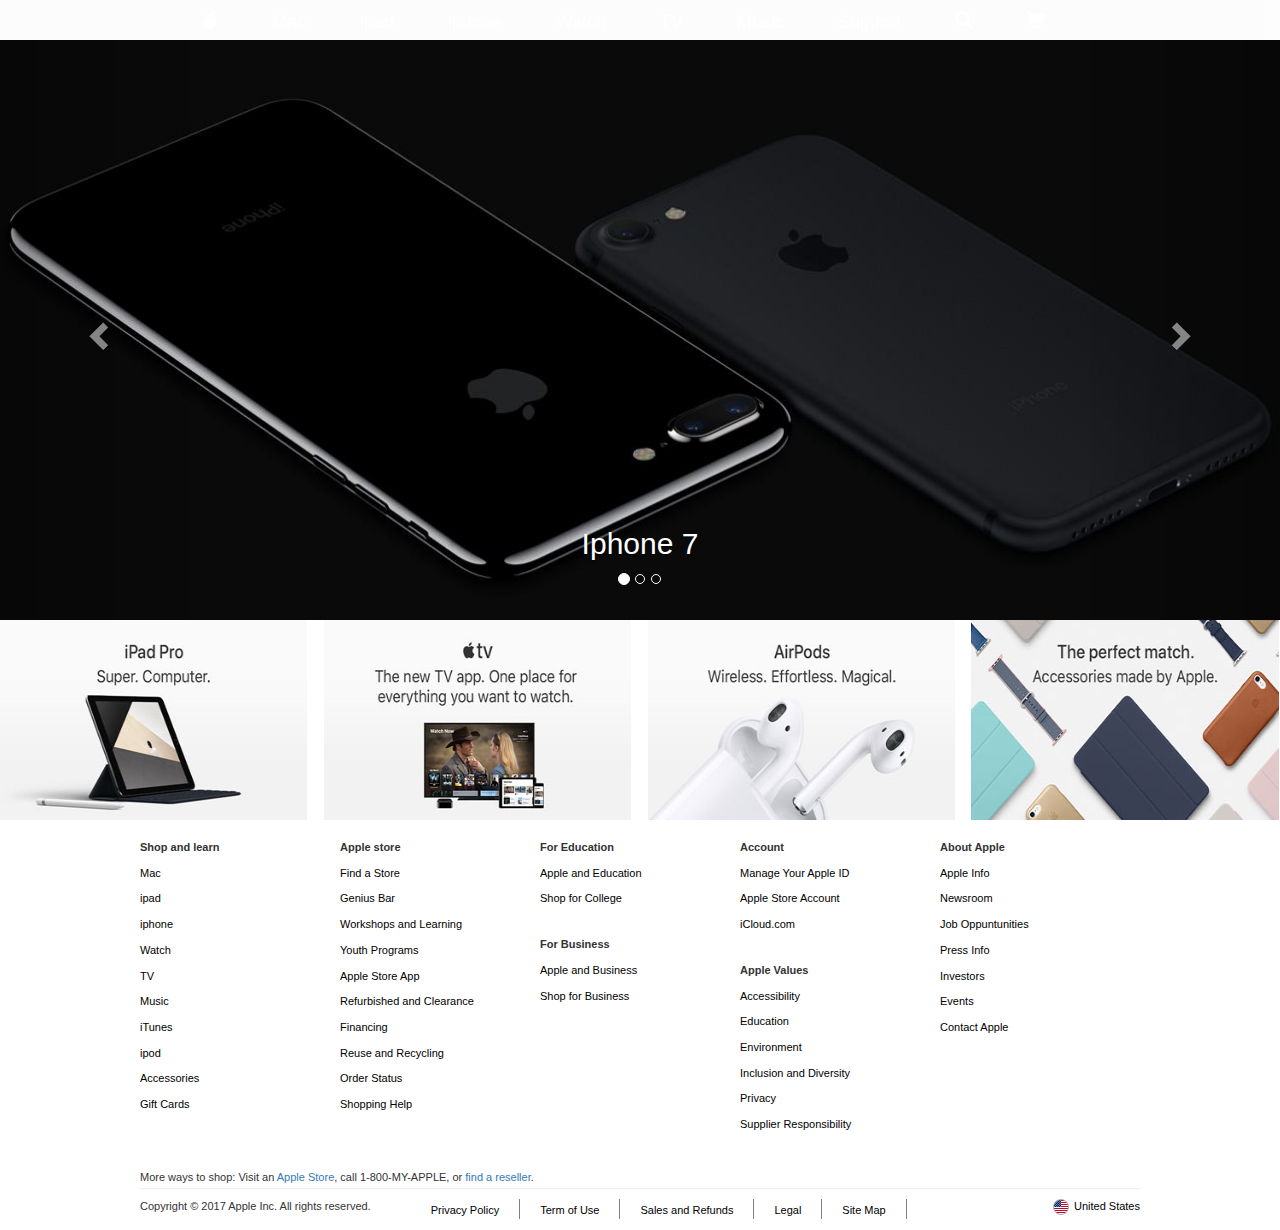
<file: apple/index.html>
<!DOCTYPE html>
<html>
<head>
	<title>Apple</title>
	<link rel="stylesheet" type="text/css" href="css/style.css">
	<link rel="stylesheet" type="text/css" href="css/bootstrap.css">
	<script type="text/javascript" src="js/jquery.min.js"></script>
	<script type="text/javascript" src="js/bootstrap.js"></script>

</head>
<body>
	<section class="slideshow">
<!--slide show section-->
		<div class="menu">
			<div class="mymenu">
        <ul>
          <li><a href="#" class="glyphicon glyphicon-apple"></a></li>
          <li><a href="#">Mac</a></li>
          <li><a href="#">ipad</a></li>
          <li><a href="#">iphone</a></li>
          <li><a href="#">Watch</a></li>
          <li><a href="#">TV</a></li>
          <li><a href="#">Music</a></li>
          <li><a href="#">Support</a></li>
          <li><a href="#" class="glyphicon glyphicon-search"></a></li>
          <li><a href="#" class="glyphicon glyphicon-shopping-cart"></a></li>
        </ul>
      </div>
		</div>
		<div>
			<div id="carousel-example-generic" class="carousel slide" data-ride="carousel">
  <!-- Indicators -->
  <ol class="carousel-indicators">
    <li data-target="#carousel-example-generic" data-slide-to="0" class="active"></li>
    <li data-target="#carousel-example-generic" data-slide-to="1"></li>
    <li data-target="#carousel-example-generic" data-slide-to="2"></li>
  </ol>

  <!-- Wrapper for slides -->
  <div class="carousel-inner" id="imgsize" role="listbox">
    <div class="item active">
      <a href="#"><img src="img/s1.jpg" ></a>
      <div class="carousel-caption">
        <h2>Iphone 7</h2>
      </div>
    </div>

    <div class="item">
      <a href="#"><img src="img/s2.jpg" ></a>
      <div class="carousel-caption">
        <h2>Introducing Series 2</h2>
      </div>
    </div>

    <div class="item">
      <a href="#"><img src="img/s3.jpg" ></a>
      <div class="carousel-caption">
        <h2>MacBook Pro</h2>
      </div>
    </div>
    
  </div>

  <!-- Controls -->
  <a class="left carousel-control" href="#carousel-example-generic" role="button" data-slide="prev">
    <span class="glyphicon glyphicon-chevron-left" aria-hidden="true"></span>
    <span class="sr-only">Previous</span>
  </a>
  <a class="right carousel-control" href="#carousel-example-generic" role="button" data-slide="next">
    <span class="glyphicon glyphicon-chevron-right" aria-hidden="true"></span>
    <span class="sr-only">Next</span>
  </a>
</div>
		</div>
<!--box-->
	<div class="mybox">
		<div class="mybox1">
    <a href="#"><img src="img/1.jpg"></a> 
    </div>
    <div class="mybox1">
    <a href="#"><img src="img/2.jpg"></a> 
    </div>
    <div class="mybox1">
    <a href="#"><img src="img/3.jpg"></a> 
    </div>
    <div class="mybox1" style="margin-right: 0;">
    <a href="#"><img src="img/4.jpg"></a> 
    </div>
    <div style="clear: both;"></div>
	</div>
<!--box2-->
	<div class="mybox2">
		<div class="mybox4">
      <p><b>Shop and learn</b></p>
      <a href="#"><p>Mac</p></a>
      <a href="#"><p>ipad</p></a>
      <a href="#"><p>iphone</p></a>
      <a href="#"><p>Watch</p></a>
      <a href="#"><p>TV</p></a>
      <a href="#"><p>Music</p></a>
      <a href="#"><p>iTunes</p></a>
      <a href="#"><p>ipod</p></a>
      <a href="#"><p>Accessories</p></a>
      <a href="#"><p>Gift Cards</p></a>
    </div>
    <div class="mybox4">
      <p><b>Apple store</b></p>
      <a href="#"><p>Find a Store</p></a>
      <a href="#"><p>Genius Bar</p></a>
      <a href="#"><p>Workshops and Learning</p></a>
      <a href="#"><p>Youth Programs</p></a>
      <a href="#"><p>Apple Store App</p></a>
      <a href="#"><p>Refurbished and Clearance</p></a>
      <a href="#"><p>Financing</p></a>
      <a href="#"><p>Reuse and Recycling</p></a>
      <a href="#"><p>Order Status</p></a>
      <a href="#"><p>Shopping Help</p></a>
    </div>
    <div class="mybox4">
      <p><b>For Education</b></p>
      <a href="#"><p>Apple and Education</p></a>
      <a href="#"><p>Shop for College</p></a>
      <br>
      <p><b>For Business</b></p>
      <a href="#"><p>Apple and Business</p></a>
      <a href="#"><p>Shop for Business</p></a>
    </div>
    <div class="mybox4">
      <p><b>Account</b></p>
      <a href="#"><p>Manage Your Apple ID</p></a>
      <a href="#"><p>Apple Store Account</p></a>
      <a href="#"><p>iCloud.com</p></a>
      <br>
      <p><b>Apple Values</b></p>
      <a href="#"><p>Accessibility</p></a>
      <a href="#"><p>Education</p></a>
      <a href="#"><p>Environment</p></a>
      <a href="#"><p>Inclusion and Diversity</p></a>
      <a href="#"><p>Privacy</p></a>
      <a href="#"><p>Supplier Responsibility</p></a>
    </div>
    <div class="mybox4">
      <p><b>About Apple</b></p>
      <a href="#"><p>Apple Info</p></a>
      <a href="#"><p>Newsroom</p></a>
      <a href="#"><p>Job Oppuntunities</p></a>
      <a href="#"><p>Press Info</p></a>
      <a href="#"><p>Investors</p></a>
      <a href="#"><p>Events</p></a>
      <a href="#"><p>Contact Apple</p></a>
    </div>
    <div style="clear: both;"></div>
	</div>

	<footer class="mylast">
	   <p>More ways to shop: Visit an <a>Apple Store</a>, call 1-800-MY-APPLE, or <a>find a reseller</a>. </p>
     <hr style=" margin-top: -8px; margin-bottom: 10px;">
     <div  class="alla">
     <div class="line">
       <p>Copyright &copy 2017 Apple Inc. All rights reserved.</p>
    </div>
    <div class="line">
       <ul>
         <li><a href="#">Privacy Policy</a></li>
         <li><a href="#">Term of Use</a></li>
         <li><a href="#">Sales and Refunds</a></li>
         <li><a href="#">Legal</a></li>
         <li><a href="#">Site Map</a></li>
       </ul>
    </div>
    <div class="line right">
      <img src="img/usflag.png" style="float: left;">
      <p style="float: left; margin-left: 5px;"><a href="#">United States</a></p>
    </div>
     </div>
	</footer>

	</section>
	
</body>

</html>
</file>
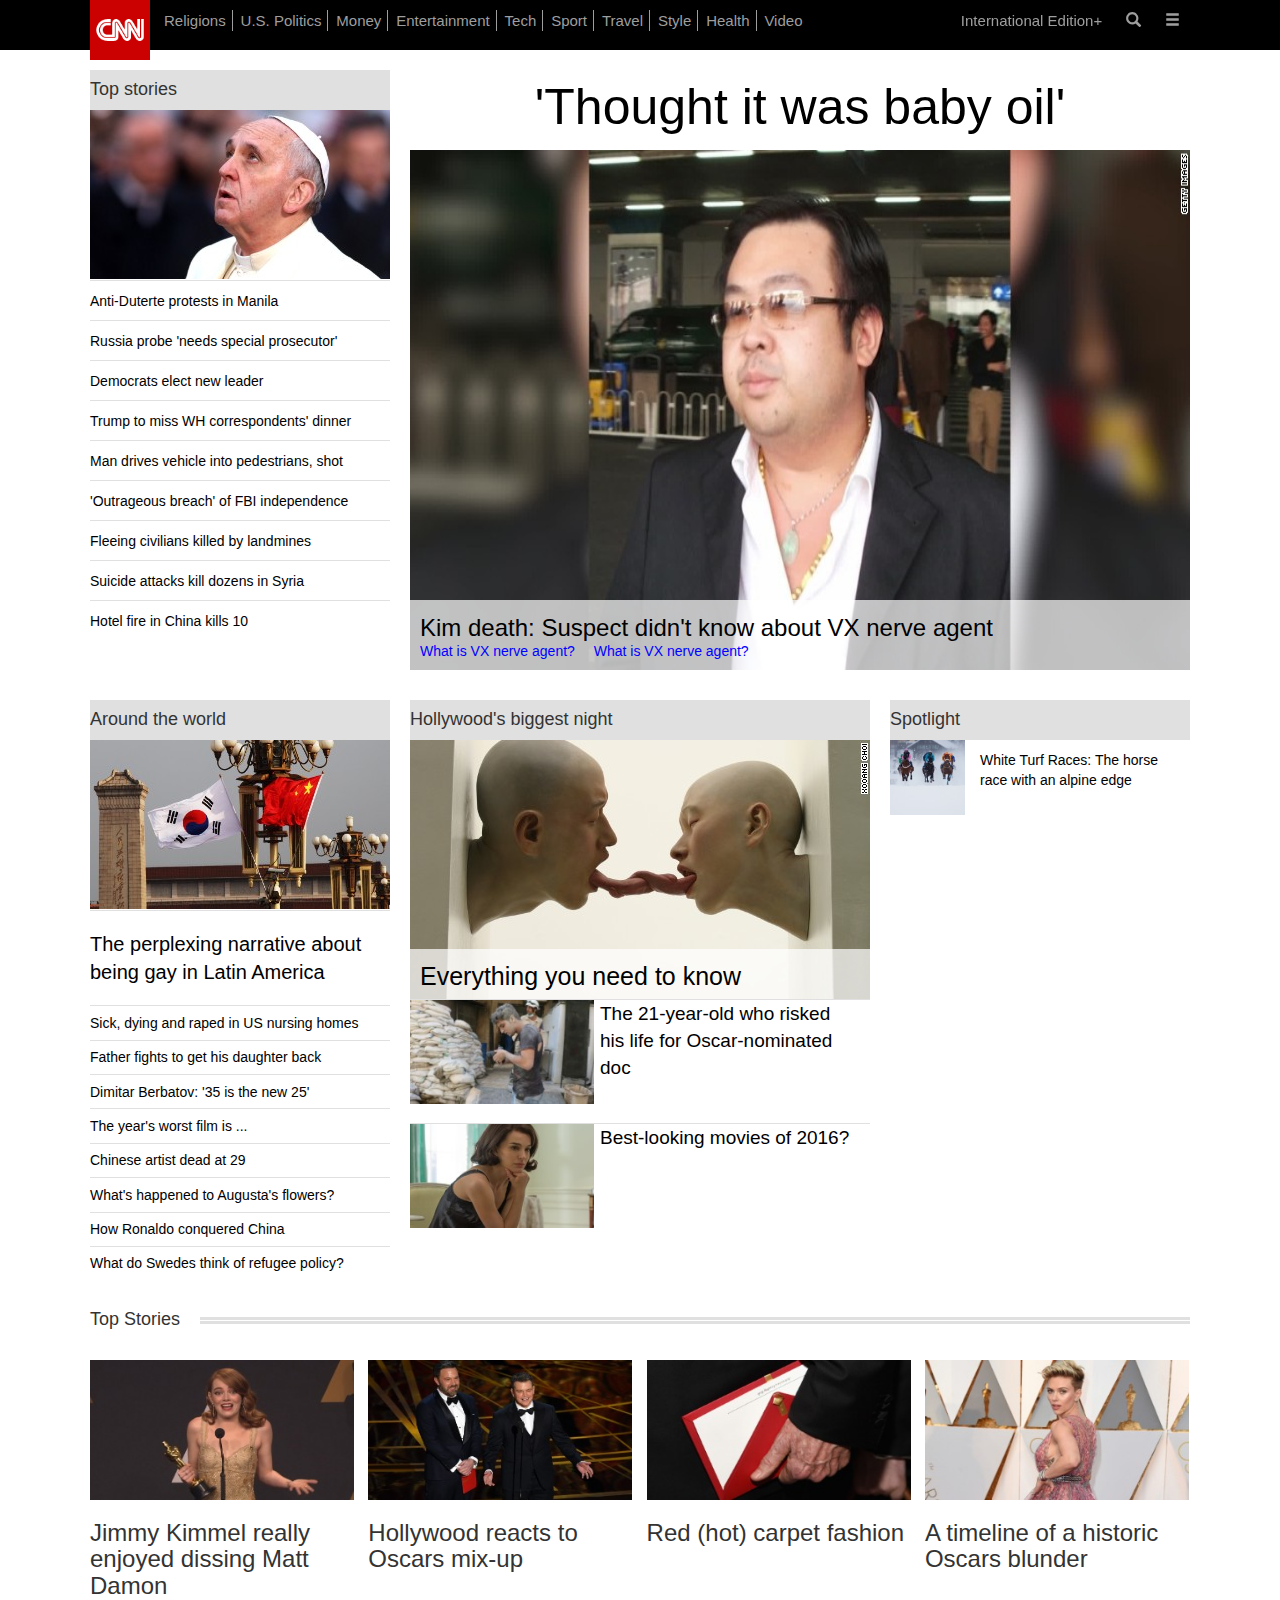
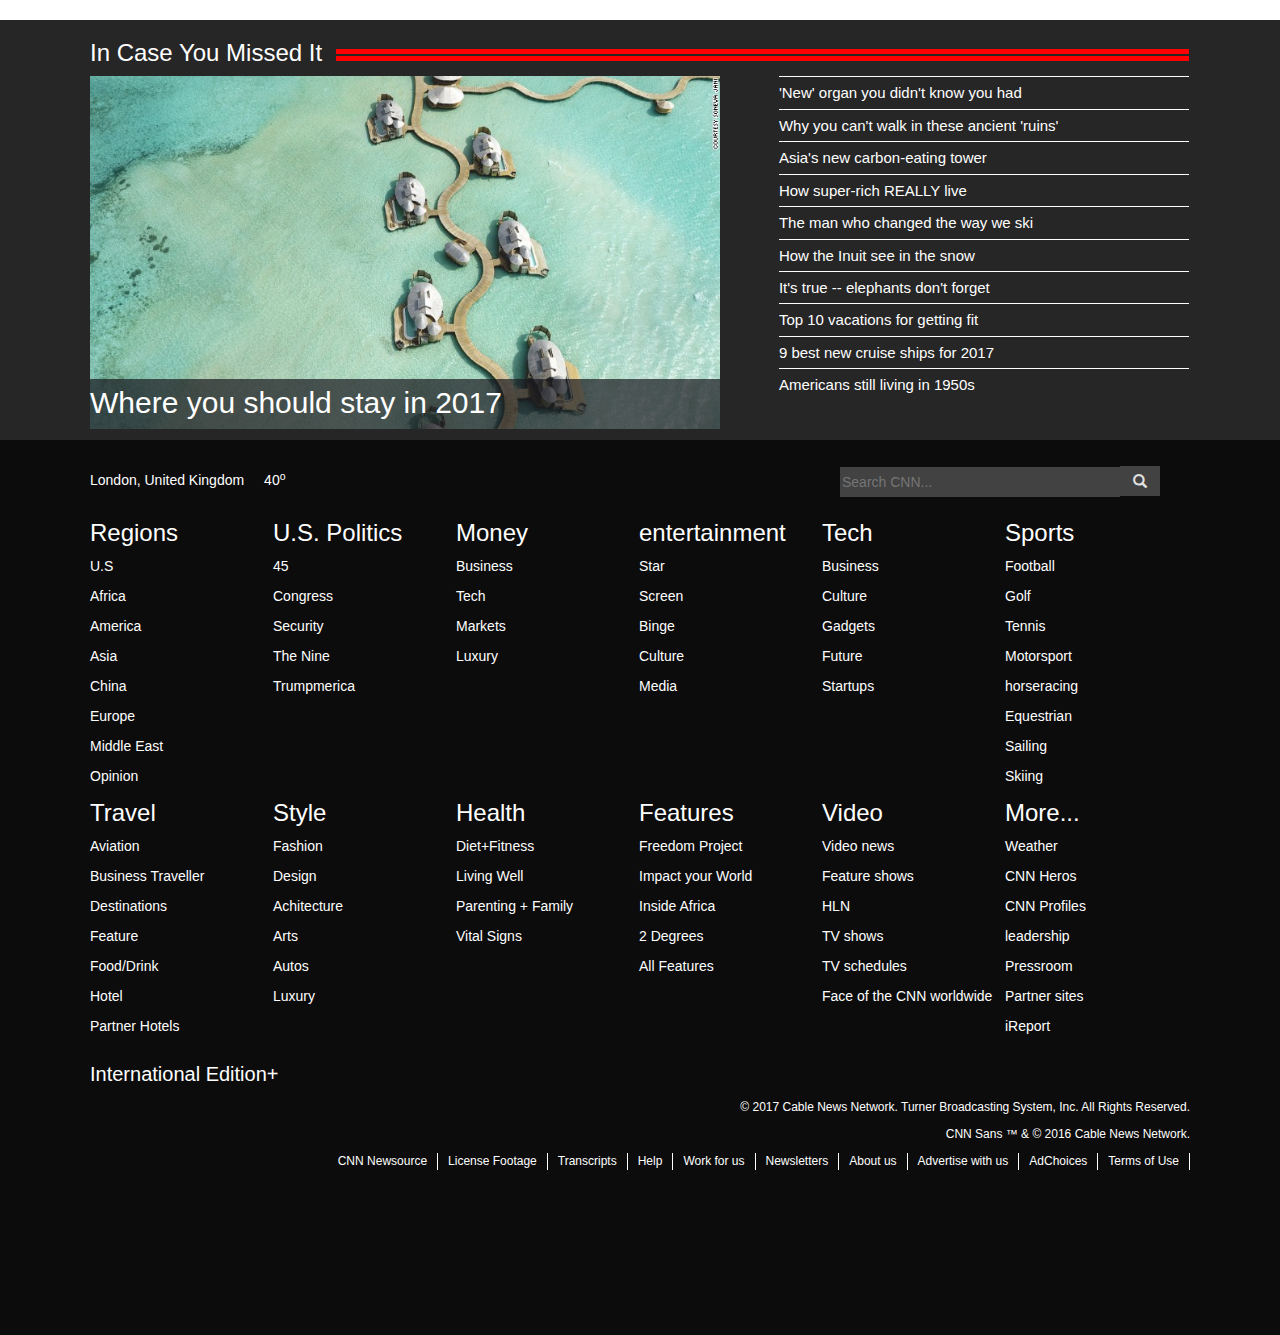
<file: cnn/index.html>
<!DOCTYPE html>
<html>
<head>
	<title>CNN</title>
	<link rel="stylesheet" type="text/css" href="style.css">
	<link rel="stylesheet" type="text/css" href="css/bootstrap.css">

	</style>
</head>
<body>
<!--menu section-->
	<div class="head1">
		<div class="head2">
			<img src="img/logo.png" class="shead1">
			<div class="shead2">
				<ul>
					<li><a href="#">Religions</a></li>
					<li><a href="#">U.S. Politics</a></li>
					<li><a href="#">Money</a></li>
					<li><a href="#">Entertainment</a></li>
					<li><a href="#">Tech</a></li>
					<li><a href="#">Sport</a></li>
					<li><a href="#">Travel</a></li>
					<li><a href="#">Style</a></li>
					<li><a href="#">Health</a></li>
					<li><a href="#">Video</a></li>
				</ul>
			</div>
			<div class="shead3">
				<a href="#" class="s3"><p>International Edition+</p></a>
				<a href="#">
				<div class="glyphicon glyphicon-search s3"></div>
				</a>
				<a href="#">
				<div class="glyphicon glyphicon-menu-hamburger s3"></div>
				</a>
			</div>
		</div>
	</div>
<!--middle section-->
<!--section1-->
	<div class="mysec1">
		<div class="mycontainer1">
			<div class="bbox1">
				<h4>Top stories</h4>
				<a href="#"><img src="img/top.jpg"></a>
				<div class="mytable">
					<table>
					<tr>
						<td><a href="#">Anti-Duterte protests in Manila</a></td>
					</tr>
					<tr>
						<td><a href="#">Russia probe 'needs special prosecutor'</a></td>
					</tr>
					<tr>
						<td><a href="#">Democrats elect new leader</a></td>
					</tr>
					<tr>
						<td><a href="#">Trump to miss WH correspondents' dinner</a></td>
					</tr>
					<tr>
						<td><a href="#">Man drives vehicle into pedestrians, shot</a></td>
					</tr>
					<tr>						
						<td><a href="#">'Outrageous breach' of FBI independence</a></td>
					</tr>
					<tr>
						<td><a href="#">Fleeing civilians killed by landmines</a></td>
					</tr>
					<tr>
						<td><a href="#">Suicide attacks kill dozens in Syria</a></td>
					</tr>
					<tr>
						<td><a href="#">Hotel fire in China kills 10 </a></td>
					</tr>
				</table>  
				</div>
	<!--			<div class="back">
				<table>
					<tr>
						<td><a href="#">Anti-Duterte protests in Manila</a></td>
					</tr>
					<tr>
						<td><a href="#">Russia probe 'needs special prosecutor'</a></td>
					</tr>
					<tr>
						<td><a href="#">Democrats elect new leader</a></td>
					</tr>
					<tr>
						<td><a href="#">Trump to miss WH correspondents' dinner</a></td>
					</tr>
					<tr>
						<td><a href="#">Man drives vehicle into pedestrians, shot</a></td>
					</tr>
					<tr>						
						<td><a href="#">'Outrageous breach' of FBI independence</a></td>
					</tr>
					<tr>
						<td><a href="#">Fleeing civilians killed by landmines</a></td>
					</tr>
					<tr>
						<td><a href="#">Suicide attacks kill dozens in Syria</a></td>
					</tr>
					<tr>
						<td><a href="#">Hotel fire in China kills 10 </a></td>
					</tr>
				</table>  
				</div>-->
			</div>
			<div class="bbox2">
				<h1>
				<a href="#">'Thought it was baby oil'</a>
				</h1>
				<div class="mybigbox">
				<img src="img/bigpic.jpg">
				<div class="smallbox">
					<h3 class="mytittle5"><a href="#">Kim death: Suspect didn't know about VX nerve agent</a></h3>
				<div class="mystyle">
					<p><a href="">What is VX nerve agent?</a></p>
					<p><a href="">What is VX nerve agent?</a></p>
				</div>
				</div>
				</div>
			</div>
		</div>
	</div>
<!--section2-->
		<section class="mysec2">
			<div class="mycontainer2">
				<div class="box4">
					<h4>Around the world</h4>
					<img src="img/1.jpg">
					<table>
						<tr><td><a href="#">The perplexing narrative about being gay in Latin America</a></td></tr>
						<tr><td><a href="#"> Sick, dying and raped in US nursing homes</a></td></tr>
						<tr><td><a href="#"> Father fights to get his daughter back</a></td></tr>
						<tr><td><a href="#">Dimitar Berbatov: '35 is the new 25'</a></td></tr>
						<tr><td><a href="#">The year's worst film is ...</a></td></tr>
						<tr><td><a href="#">Chinese artist dead at 29</a></td></tr>
						<tr><td><a href="#">What's happened to Augusta's flowers?</a></td></tr>
						<tr><td><a href="#">How Ronaldo conquered China</a></td></tr>
						<tr><td><a href="#">What do Swedes think of refugee policy?</a></td></tr>			
					</table>
				</div>
				<div class="box5">
					<h4>Hollywood's biggest night</h4>
					<div class="smallbox2">
						<img src="img/2.jpg">
						<div class="crazy">
							<a href="#"><p>Everything you need to know</p></a>
						</div>
					</div>
					<div class="smallbox4">
						<div class="sbox7">
							<img src="img/3.jpeg">
						</div>
						<div class="sbox8">
							<a href="#"><p>The 21-year-old who risked his life for Oscar-nominated doc</p></a>
						</div>
					</div>
					<br>
					<div class="smallbox4">
						<div class="sbox7">
							<img src="img/4.jpg">
						</div>
						<div class="sbox8">
							<a href="#"><p>Best-looking movies of 2016?</p></a>
						</div>
					</div>
				</div>
				<div class="box6">
					<h4>Spotlight</h4>
					<div class="box7">
						<img src="img/6.jpg">
						<div class="mybox9">
							<a href="#"><p>White Turf Races: The horse race with an alpine edge</p></a>
						</div>
					</div>
				</div>

			</div>
		</section>
<!--section3-->
		<section class="mysec3">
			<div  class="container3">
				<div class="sec3box1">
					
					<div class="inbox1"><h4>Top Stories</h4></div>
					<div class="inbox2">
						<div class="doubleline"></div>
					</div>
				</div>
				<br>
				<div class="sec3manybox">
					<div class="sec3sbox1">
						<img src="img/7.jpg">
					</div>
					<div class="sec3sbox2">
						<h3>Jimmy Kimmel really enjoyed dissing Matt Damon</h3>
					</div>
				</div>
				<div class="sec3manybox">
					<div class="sec3sbox1">
						<img src="img/8.jpg">
					</div>
					<div class="sec3sbox2">
						<h3>Hollywood reacts to Oscars mix-up</h3>
					</div>
				</div>
				<div class="sec3manybox">
					<div class="sec3sbox1">
						<img src="img/9.jpg">
					</div>
					<div class="sec3sbox2">
						<h3>Red (hot) carpet fashion</h3>
					</div>
				</div>
				<div class="sec3manybox">
					<div class="sec3sbox1">
						<img src="img/10.jpg">
					</div>
					<div class="sec3sbox2">
						<h3>A timeline of a historic Oscars blunder</h3>
					</div>
				</div>
			</div>
		</section>
<!--section4
		<section class="mysec4">
			
		</section>
</body>
footer section-->
<footer>
	<section class="footer1">
		<div class="sf1">
			<h3 class="f1">In Case You Missed It</h3>
			<div class="hrall"></div>
			<div class="box1">
				<img src="img/footer1.jpg" class="img1">
				<div >
					<a href="#"><h2 class="tittleimg1">Where you should stay in 2017</h2></a>
				</div>
			</div>
			<div class="box2">
				<ul>
					<li><a href="#">'New' organ you didn't know you had</a></li>
					<li><a href="#">Why you can't walk in these ancient 'ruins'</a></li>
					<li><a href="#">Asia's new carbon-eating tower</a></li>
					<li><a href="#">How super-rich REALLY live</a></li>
					<li><a href="#">The man who changed the way we ski</a></li>
					<li><a href="#">How the Inuit see in the snow</a></li>
					<li><a href="#">It's true -- elephants don't forget</a></li>
					<li><a href="#">Top 10 vacations for getting fit</a></li>
					<li><a href="#">9 best new cruise ships for 2017</a></li>
					<li><a href="#">Americans still living in 1950s</a></li>
				</ul>
			</div>
		</div>
	</section>
	<section class="footer2">
		<div class="sf2">
			<br>
			<div class="boxf1">
				<div class="boxf2">
					<p class="disinline">London, United Kingdom</p>
					<p class="disinline" >40<sup>o</sup></p>
				</div>
				<div class="boxf3">
					<input type="text" placeholder="Search CNN...">
					<button class="glyphicon glyphicon-search"></button>
				</div>
			</div>
			<br>
			<div class="manyboxf">
				<h3>Regions</h3>
				<p>U.S</p>
				<p>Africa</p>
				<p>America</p>
				<p>Asia</p>
				<p>China</p>
				<p>Europe</p>
				<p>Middle East</p>
				<p>Opinion</p>

			</div>
			<div class="manyboxf">
				<h3>U.S. Politics</h3>
				<p>45</p>
				<p>Congress</p>
				<p>Security</p>
				<p>The Nine</p>
				<p>Trumpmerica</p>

			</div>
			<div class="manyboxf">
				<h3>Money</h3>
				<p>Business</p>
				<p>Tech</p>
				<p>Markets</p>
				<p>Luxury</p>

			</div>
			<div class="manyboxf">
				<h3>entertainment</h3>
				<p>Star</p>
				<p>Screen</p>
				<p>Binge</p>
				<p>Culture</p>
				<p>Media</p>

			</div>
			<div class="manyboxf">
				<h3>Tech</h3>
				<p>Business</p>
				<p>Culture</p>
				<p>Gadgets</p>
				<p>Future</p>
				<p>Startups</p>

			</div>
			<div class="manyboxf">
				<h3>Sports</h3>
				<p>Football</p>
				<p>Golf</p>
				<p>Tennis</p>
				<p>Motorsport</p>
				<p>horseracing</p>
				<p>Equestrian</p>
				<p>Sailing</p>
				<p>Skiing</p>

			</div>
			<div style="clear: both;"></div>
			<br>
			<div class="manyboxf">
				<h3>Travel</h3>
				<p>Aviation</p>
				<p>Business Traveller</p>
				<p>Destinations</p>
				<p>Feature</p>
				<p>Food/Drink</p>
				<p>Hotel</p>
				<p>Partner Hotels</p>

			</div>
			<div class="manyboxf">
				<h3>Style</h3>
				<p>Fashion</p>
				<p>Design</p>
				<p>Achitecture</p>
				<p>Arts</p>
				<p>Autos</p>
				<p>Luxury</p>

			</div>
			<div class="manyboxf">
				<h3>Health</h3>
				<p>Diet+Fitness</p>
				<p>Living Well</p>
				<p>Parenting + Family</p>
				<p>Vital Signs</p>

			</div>
			<div class="manyboxf">
				<h3>Features</h3>
				<p>Freedom Project</p>
				<p>Impact your World</p>
				<p>Inside Africa</p>
				<p>2 Degrees</p>
				<p>All Features</p>

			</div>
			<div class="manyboxf">
				<h3>Video</h3>
				<p>Video news</p>
				<p>Feature shows</p>
				<p>HLN</p>
				<p>TV shows</p>
				<p>TV schedules</p>
				<p>Face of the CNN worldwide</p>

			</div>
			<div class="manyboxf">
				<h3>More...</h3>
				<p>Weather</p>
				<p>CNN Heros</p>
				<p>CNN Profiles</p>
				<p>leadership</p>
				<p>Pressroom</p>
				<p>Partner sites</p>
				<p>iReport</p>

			</div>
			<div style="clip: both;"></div>
			<br>
			<br>
			<br>
			<div class="left">
				<a><p>International Edition+</p></a>
			</div>
			<div class="right">
				<p>© 2017 Cable News Network. Turner Broadcasting System, Inc. All Rights Reserved.</p>
				<p>CNN Sans ™ & © 2016 Cable News Network.</p>
			</div>
			<div class="last">
				<ul>
					<li>Terms of Use</li>
					<li>AdChoices</li>
					<li>Advertise with us</li>
					<li>About us</li>
					<li>Newsletters</li>
					<li>Work for us</li>
					<li>Help</li>
					<li>Transcripts</li>
					<li>License Footage</li>
					<li>CNN Newsource</li>
				</ul>
			</div>
		</div>
	</section>
</footer>
</body>
</html>
</file>
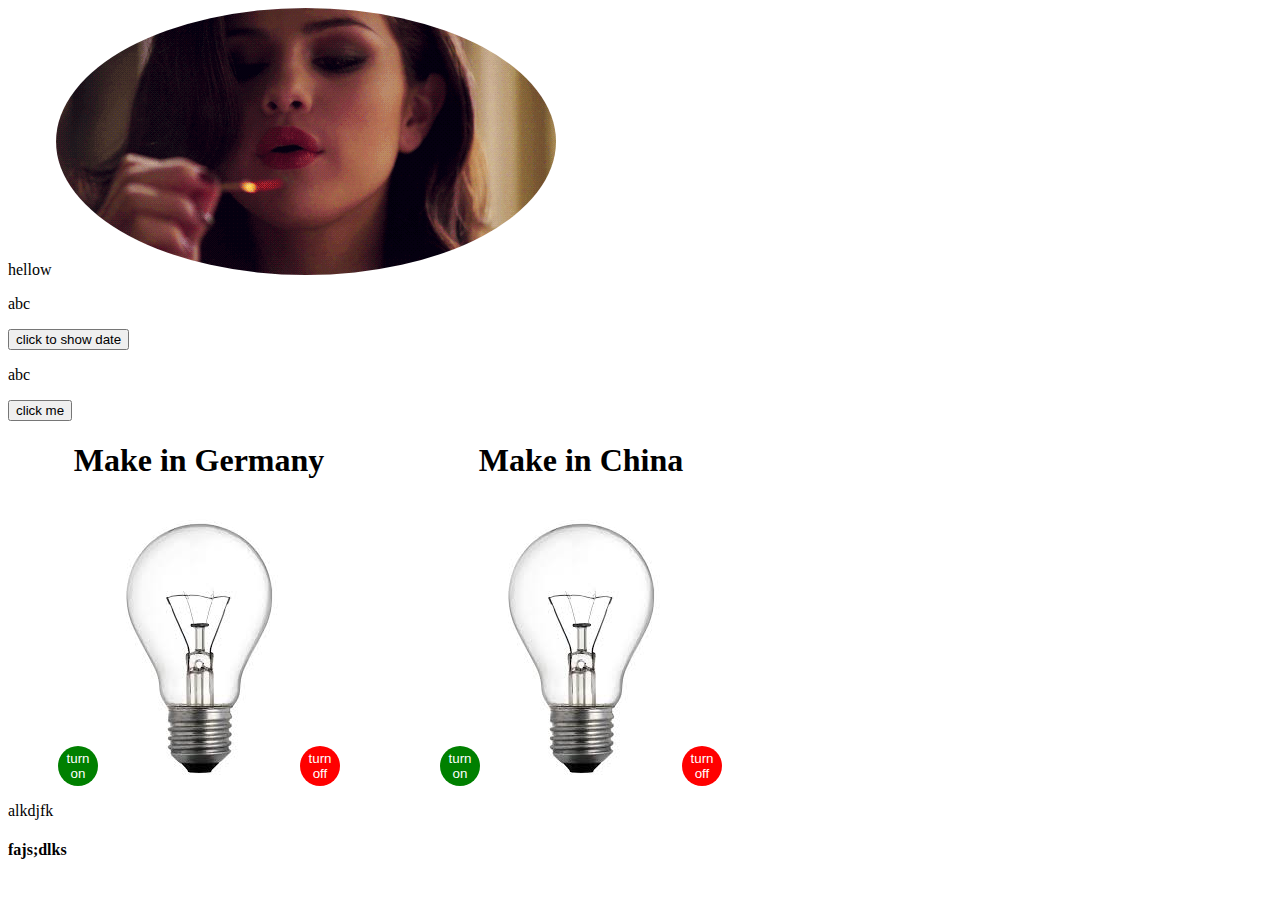
<file: gif/index.html>
<!DOCTYPE html>
<html>
<head>
	<title>gif</title>
	<style type="text/css">
		img{
			border-radius: 50%;
		}
		#bulb2{
			width: 194px;
			height: 259px;
		}
		.myline{
			float: left;
			text-align: center;
			margin-right: 50px;
			margin-left: 50px;
		}
		.turnon{
			background-color: green;
			color: white;
			text-decoration: bold;
			border: none;
			width: 40px;
			height: 40px;
			border-radius: 50%;
		}
		.turnoff{
			background-color: red;
			color: white;
			text-decoration: bold;
			border: none;
			width: 40px;
			height: 40px;
			border-radius: 50%;
		}
	</style>
	<script type="text/javascript" src="js.js"></script>

</head>
<body>

	<img src="girl.gif">
	<p id="text"></p>
	<p id="go">abc</p>
	<button onclick="date()">click to show date</button>
	<p id="time"></p>
	<p id="demo" >abc</p>
	<button onclick="myfunction()">click me</button>
	<br>
	<!--light bulb-->
	<div class="myline">
		<h1>Make in Germany</h1>
		<br>
		<button onclick="document.getElementById('bulb').src ='on.jpg'" class="turnon">turn on</button>
		<img id="bulb" src="off.jpg">
		<button onclick="document.getElementById('bulb').src ='off.jpg'" class="turnoff">turn off</button>
	</div>
	<div class="myline">
		<h1>Make in China</h1>
		<br>
		<button onclick="document.getElementById('bulb2').src ='on.gif'" class="turnon">turn on</button>
		<img id="bulb2" src="off.jpg">
		<button onclick="document.getElementById('bulb2').src ='off.jpg'" class="turnoff">turn off</button>
	</div>
	<div style="clear: both;"></div>
	<p>alkdjfk</p>
	<h4>fajs;dlks</h4>
</body>
</html>
</file>
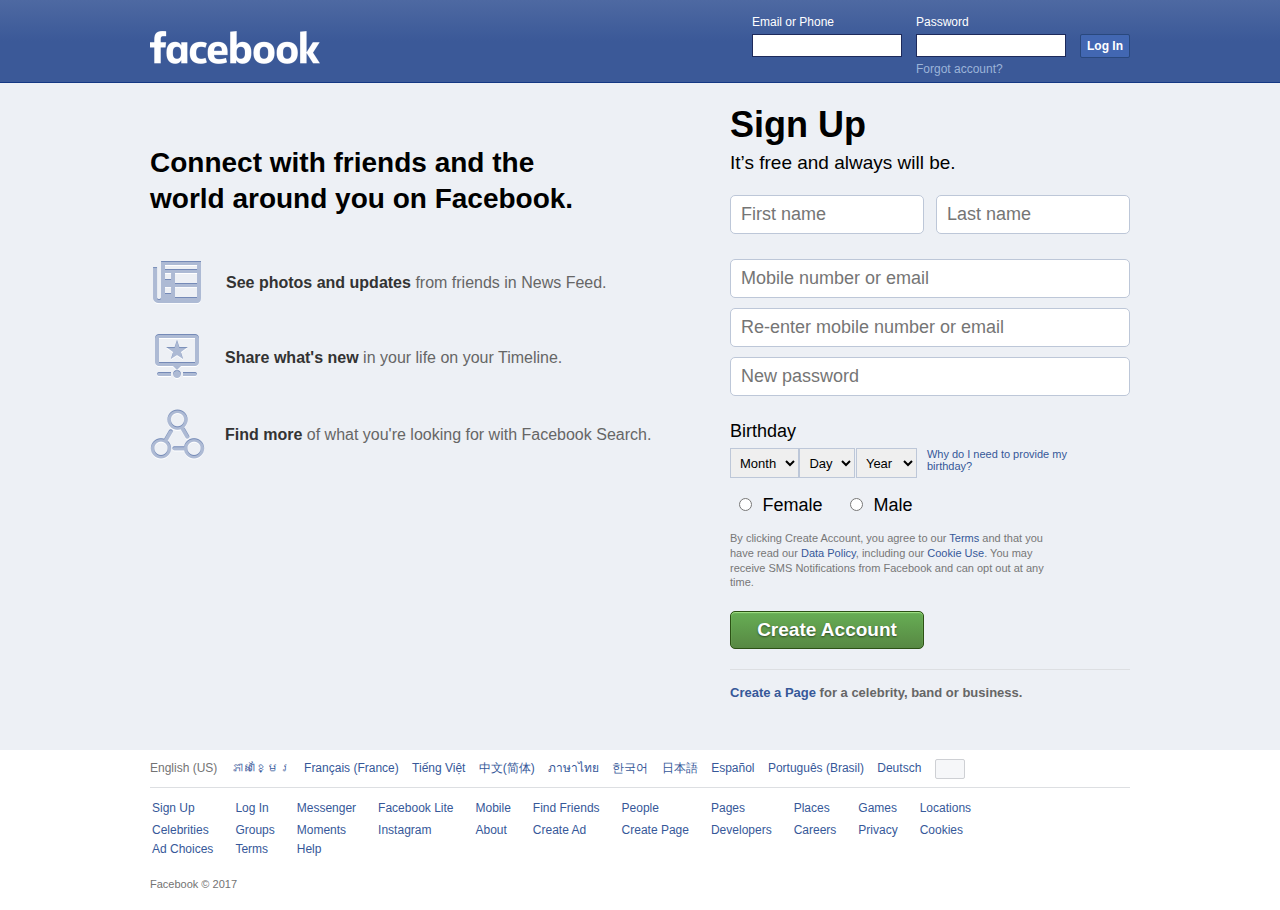
<file: facebook/Facebook/index.html>
<!DOCTYPE html>
<html>
<head>
	<title>Facebook Log In or Sign Up</title>
	<meta charset="utf-8">
	<link rel="stylesheet" type="text/css" href="css/style.css">
</head>
<body>
	<header>
		<div class="tophead">
			<div class="logo"><a href="#"><img src="image/Facebook.png"></a></div>
			<div class="loginbox">
				<div class="mailbox">
					<ul>
						<li>Email or Phone</li>
						<li><input type="text" name=""></li>
					</ul>
				</div>
				<div class="passbox">
					<ul>
						<li>Password</li>
						<li><input type="password" name=""></li>
						<li><a href="#">Forgot account?</a></li>
					</ul>
				</div>
				<div class="btn"><input type="submit" value="Log In"></div>
				<div style="clear: both;"></div>
			</div>
			<div style="clear: both;"></div>
		</div>
	</header>
	<section>
		<div class="container">
			<div class="infobox">
				<h2>Connect with friends and the<br/>
				world around you on Facebook.</h2>
				<div style="padding-top: 2px;">
					<div class="info">
						<div class="infoimg infoimg1"><img src="image/info1.png"></div>
						<div class="infoimg ininfo1">
							<span class="span1">See photos and updates</span>
							<span class="span2">from friends in News Feed.</span>
						</div>
						<div style="clear: both;"></div>
					</div>
				</div>
				<div style="margin-top: -2px;">
					<div class="info">
						<div class="infoimg infoimg2"><img src="image/info2.png"></div>
						<div class="infoimg ininfo2">
							<span class="span1">Share what's new</span>
							<span class="span2"> in your life on your Timeline.</span>
						</div>
						<div style="clear: both;"></div>
					</div>
				</div>
				<div style="margin-top: -2px;">
					<div class="info">
						<div class="infoimg infoimg3"><img src="image/info3.png"></div>
						<div class="infoimg ininfo3">
							<span class="span1">Find more </span>
							<span class="span2">of what you're looking for with Facebook Search.</span>
						</div>
						<div style="clear: both;"></div>
					</div>
				</div>
			</div>
			<div class="signupbox">
				<h2>Sign Up</h2>
				<p class="signupp">It’s free and always will be.</p>
				<div>
					<div class="namebox">
						<div style="float: left;width: 50%;"><input type="text" placeholder="First name"></div>
						<div style="float: right;width: 50%;"><input type="text" placeholder="Last name"></div>
						<div style="clear: both;"></div>
					</div>
					<div class="inputcontainer">
						<div><input type="text" placeholder="Mobile number or email"></div>
						<div><input type="text" placeholder="Re-enter mobile number or email"></div>
						<div><input type="password" placeholder="New password"></div>
						<div>
							<h4>Birthday</h4>
							<div class="daybox">
								<span class="birthday" data-type="selectors" data-name="birthday_wrapper">
									<select aria-label="Month" id="month" title="Month" class="_5dba">
										<option value="0" selected="1">Month</option>
										<option value="1">Jan</option>
										<option value="2">Feb</option>
										<option value="3">Mar</option>
										<option value="4">Apr</option>
										<option value="5">May</option>
										<option value="6">Jun</option>
										<option value="7">Jul</option>
										<option value="8">Aug</option>
										<option value="9">Sep</option>
										<option value="10">Oct</option>
										<option value="11">Nov</option>
										<option value="12">Dec</option>
									</select>
									<select aria-label="Day" class="box" title="Day">
										<option value="0" selected="1">Day</option>
										<option value="1">1</option>
										<option value="2">2</option>
										<option value="3">3</option>
										<option value="4">4</option>
										<option value="5">5</option>
										<option value="6">6</option>
										<option value="7">7</option>
										<option value="8">8</option>
										<option value="9">9</option>
										<option value="10">10</option>
										<option value="11">11</option>
										<option value="12">12</option>
										<option value="13">13</option>
										<option value="14">14</option>
										<option value="15">15</option>
										<option value="16">16</option>
										<option value="17">17</option>
										<option value="18">18</option>
										<option value="19">19</option>
										<option value="20">20</option>
										<option value="21">21</option>
										<option value="22">22</option>
										<option value="23">23</option>
										<option value="24">24</option>
										<option value="25">25</option>
										<option value="26">26</option>
										<option value="27">27</option>
										<option value="28">28</option>
										<option value="29">29</option>
										<option value="30">30</option>
										<option value="31">31</option>
									</select>
									<select aria-label="Year" class="box" title="Year">
										<option value="0" selected="1">Year</option>
										<option value="2017">2017</option>
										<option value="2016">2016</option>
										<option value="2015">2015</option>
										<option value="2014">2014</option>
										<option value="2013">2013</option>
										<option value="2012">2012</option>
										<option value="2011">2011</option>
										<option value="2010">2010</option>
										<option value="2009">2009</option>
										<option value="2008">2008</option>
										<option value="2007">2007</option>
										<option value="2006">2006</option>
										<option value="2005">2005</option>
										<option value="2004">2004</option>
										<option value="2003">2003</option>
										<option value="2002">2002</option>
										<option value="2001">2001</option>
										<option value="2000">2000</option>
										<option value="1999">1999</option>
										<option value="1998">1998</option>
										<option value="1997">1997</option>
										<option value="1996">1996</option>
										<option value="1995">1995</option>
										<option value="1994">1994</option>
										<option value="1993">1993</option>
										<option value="1992">1992</option>
										<option value="1991">1991</option>
										<option value="1990">1990</option>
									</select>
								</span>
								<a href="#">Why do I need to provide my birthday?</a>
							</div>
							<div style="clear: both;"></div>
						</div>
						<div class="sexbox">
							<span>
								<input type="radio" name="sex" value="1" id="female">
								<label for="female">Female</label>
							</span>
							<span>
								<input type="radio" name="sex" value="2" id="male">
								<label for="male">Male</label>
							</span>
						</div>
						<div class="signupinfo">
							<p>
								By clicking Create Account, you agree to our <a href="#">Terms</a> and that you have read our <a href="#">Data Policy</a>, including our <a href="#">Cookie Use</a>. You may receive SMS Notifications from Facebook and can opt out at any time.
							</p>
						</div>
						<div>
							<button type="submit" class="acbtn">Create Account</button>
						</div>
					</div>
				</div>
				<div class="bottominfo"><a href="#">Create a Page</a> for a celebrity, band or business.</div>
			</div>
			<div style="clear: both;"></div>
		</div>
		<footer>
			<div class="footercontainer">
				<ul>
					<li style="padding: 0;">English (US)</li>
					<li><a href="#">ភាសាខ្មែរ</a></li>
					<li><a href="#">Français (France)</a></li>
					<li><a href="#">Tiếng Việt</a></li>
					<li><a href="#">中文(简体)</a></li>
					<li><a href="#">ภาษาไทย</a></li>
					<li><a href="#">한국어</a></li>
					<li><a href="#">日本語</a></li>
					<li><a href="#">Español</a></li>
					<li><a href="#">Português (Brasil)</a></li>
					<li><a href="#">Deutsch</a></li>
					<li><a href="#" class="mlanguages"><i></i></a></li>
				</ul>
				<div class="borderbox"></div>
				<div>
					<table>
						<tbody>
							<tr>
								<td class="trf"><a href="#">Sign Up</a></td>
								<td class="trm"><a href="#">Log In</a></td>
								<td class="trm"><a href="#">Messenger</a></td>
								<td class="trm"><a href="#">Facebook Lite</a></td>
								<td class="trm"><a href="#">Mobile</a></td>
								<td class="trm"><a href="#">Find Friends</a></td>
								<td class="trm"><a href="#">People</a></td>
								<td class="trm"><a href="#">Pages</a></td>
								<td class="trm"><a href="#">Places</a></td>
								<td class="trm"><a href="#">Games</a></td>
								<td class="tre"><a href="#">Locations</a></td>
							</tr>
							<tr>
								<td class="trf"><a href="#">Celebrities</a></td>
								<td class="trm"><a href="#">Groups</a></td>
								<td class="trm"><a href="#">Moments</a></td>
								<td class="trm"><a href="#">Instagram</a></td>
								<td class="trm"><a href="#">About</a></td>
								<td class="trm"><a href="#">Create Ad</a></td>
								<td class="trm"><a href="#">Create Page</a></td>
								<td class="trm"><a href="#">Developers</a></td>
								<td class="trm"><a href="#">Careers</a></td>
								<td class="trm"><a href="#">Privacy</a></td>
								<td class="tre"><a href="#">Cookies</a></td>
							</tr>
							<tr>
								<td class="trf"><a href="#">Ad Choices<i class="adchoiceicon"></i></a></td>
								<td class="trm"><a href="#">Terms</a></td>
								<td class="trm"><a href="#">Help</a></td>
							</tr>
						</tbody>
					</table>
				</div>
				<div class="copyright">
					<span> Facebook © 2017</span>
				</div>
			</div>
		</footer>
	</section>
</body>
</html>
</file>
<file: apple/css/style.css>
.slideshow{
	width: 100%;
	height: 580px;
	background-color: white;
}
.slideimg{
	width: 100%;
	height: 580px;

}
.mybox{
	width: 100%;
	height: 200px;
	background-color: white;
	
}
.mybox1{
	width: 24%;
	height: 200px;
	float: left;
	margin-right: 1.3%;
	background-color: red;
}
.mybox1 img{
	width: 100%;
	height: 200px;

}


.mybox2{
	width: 1000px;
	height: 350px;
	background-color: white;
	margin: 0 auto;
}
.mybox4{
	background-color: white;
	width: 200px;
	height: 240px;
	float: left;
	margin-top: 20px;
}
.mybox4 a{
	font-size: 10px;
	padding-top: 2px;
	padding-bottom: 2px;
}
.mybox4 a{
	text-decoration: none;
	color: black;
}
.mybox4 a:hover{
	color: black;
}
.mybox4 p{
	font-size: 11px;
}









.img img{
	width: 1350px;
	height: 580px;
}
#imgsize img{
	width: 100%;
	height: 580px;
}


.mylast{
	height: 60px;
	width: 1000px;
	margin: 0 auto;
	background-color: white;
}
.mylast p{
	font-size: 11px;
}
.line{
	float: left;
}
.right{
	float: right;
}
.line li{
	list-style: none;
	float: left;
	padding-left: 20px;
	padding-right: 20px;
	border-right: 1px solid grey;
	padding-bottom: 0;
	margin-top: 0;
}
.alla a{
	text-decoration: none;
	color: black;
	font-size: 11px;
}
.alla a:hover{
	color: black;
}
.menu{
	width: 100%;
	height: 40px;
	background-color: #212121;
	opacity: 0.7%;
}

.mymenu{
	width: 1000px;
	height: 40px;
	
	margin: 0 auto;
}

.mymenu li{
	text-decoration: none;
	display: inline-block;
	list-style: none;
	color: white;
	font-size: 18px;
	padding-top: 10px;
	padding-left: 20px;
	padding-right: 30px;
}
.mymenu a{
	color: white;
	text-decoration: none;

}

.mymenu a:hover{
	text-decoration: none;
	color: grey;
}
</file>
<file: cnn/style.css>
.head1{
	width: 100%;
	height: 50px;
	margin: 0;
	padding: 0;
	border: 0;
	background-color: black;
	position: fixed;
	z-index: 100;
	top: 0;
}
.head2{
	width: 1100px;
	height: 50px;
	margin: 0 auto;
	background-color: black;
	color: white;
	position: relative;
}
.shead1{
	width: 60px;
	height: 60px;
	position: absolute;
	left: 0;
}
.shead2{
	margin-left: 30px;
	position: absolute;
}
.shead2 li{
	display: inline-block;
	color: white;
	padding-left: 4px;
	padding-right: 6px;
	margin-top: 10px;
	border-right: #9e9e9e 1px solid;
}
.shead2 a{
	text-decoration: none;
	color: #9e9e9e;
	font-style: arial;
	font-size: 15px;
}
.shead2 a:hover{
	color: white;
	text-decoration: none;
}
.shead2 li:last-child{
	border: none;
}
.shead3{
	color: #9e9e9e;
	position: absolute;
	right: 0;
	display: inline-block;

}
.s3{
	display: inline-block;
	padding: 10px;
	font-size: 15px !important;
}
.shead3 a{
	text-decoration-style: none;
	color: #9e9e9e;
}
.shead3 a:hover{
	color: white;
	text-decoration: none;
}
/*section1*/
.mysec1{
	background-color: white;
	width: 100%;
	height: 630px;
	margin-top: 70px;
}
.mycontainer1{
	margin-top: 70px;
	margin: 0 auto;
	width: 1100px;
	height: 630px;
	background-color: white;

}
.bbox1{
	width: 300px;
	height: 600px;
	position: relative;
	left: 0;
	float: left;
	background-color: white;
}

.bbox1 h4{
	width: 100%;
	height: 40px;
	background-color: #e0e0e0;
	margin-top: 0;
	margin-bottom: 0;
	padding-top: 10px;
}
.bbox1 img{
	width: 300px;
	height: 169px;

}
.mytable{
	width: 300px;
	height: 390px;
	position: absolute;
	bottom: 0;
	background-color: white;
}
/*.back{
	width: 300px;
	height: 400px;
	position: absolute;
	bottom: 0;
}*/
.mytable table{
	width: 300px;
	height: 360px;
	position: absolute;

}
.mytable td{
	padding-top: 5px;
	padding-bottom: 5px;
	border-top: solid 1px #e0e0e0;
	width: 300px;
	margin-bottom: 0;
}

.mytable a{
	text-decoration: none;
	color: black;
}
.mytable a:hover{
	text-decoration: none;
	color: red;
}

.bbox2{
	width: 780px;
	height: 600px;
	float: right;
	position: relative;
	right: 0;
	display: inline-block;
	background-color: white;
}
.bbox2 h1{
	text-align: center;
	font-size: 50px;
	width: 100%;
	height: 70px;
	background-color: white;
	padding-top: 10px;
	padding-bottom: 10px;
	margin-top: 0;
	color: black;
}
.bbox2 a{
	text-decoration: none;
	color: black;
}
.bbox2 a:hover{
	text-decoration: none;
	color: red;
}
.mybigbox{
	width: 100%;
	height: 520px;
	position: relative;
	background-color: yellow;
}
.smallbox{
	width: 100%;
	height: 70px;
	background-color: rgb(255, 255, 255, 0.7);
	position: absolute;
	bottom: 0;
	z-index: 10
}
.bbox2 img{
	margin-top: 0;
	height: 520px;
	width: 100%;
 	position: absolute;
 	z-index: 5

}
.mytittle5{
	margin-top: 5px;
	padding-top: 10px;
	margin-bottom: 0;
	padding-left: 10px;
}
.mystyle p{
	display: inline-block;
	padding-right: 5px;
}
.mystyle a{
	color: blue;
	padding-left: 10px;
}


/*section2*/
.mysec2{
	width: 100%;
	height: 600px;
	background-color: white;
}
.mycontainer2{
	width: 1100px;
	height: 600px;
	background-color: white;
	margin: 0 auto;
	position: relative;
}
.box4{
	width: 300px;
	height: 580px;
	background-color: white;
	float: left;
	position: relative;
}
.box4 h4{
	width: 300px;
	height: 40px;
	background-color: #e0e0e0;
	margin-top: 0;
	margin-bottom: 0;
	padding-top: 10px;
}
.box4 img{
	width: 300px;
	height: 169px;
}
.box4 table{
	width: 300px;
	height: 370px;
	position: absolute;
	bottom: 0;
}
.box4 tr{
	padding-top: 10px;
	padding-bottom: 10px;
	border-top: solid 1px #e0e0e0;
	width: 300px;
}
.box4 a{
	text-decoration: none;
	color: black;
}
.box4 tr:first-child{
	font-size: 20px;
}
.box4 a:hover{
	text-decoration: none;
	color: red;
}
.box5{
	width: 460px;
	height: 580px;
	background-color: white;
	margin-left: 20px;
	float: left;
}
.box5 h4{
	width: 460px;
	height: 40px;
	background-color: #e0e0e0;
	margin-top: 0;
	margin-bottom: 0;
	padding-top: 10px;
}
.smallbox2{
	width: 100%;
	height: 259px;
	background-color: green;
	position: relative;
}
.crazy{
	width: 100%;
	height: 50px;
	background-color: rgb(255, 255, 255, 0.7);
	position: absolute;
	bottom: 0;
	z-index: 20;
}
.crazy p{
	padding-top: 10px;
	font-size: 25px;
	padding-left: 10px;
}
.crazy a{
	text-decoration: none;
	color: black;
}
.crazy a:hover{
	text-decoration: none;
	color: red;
}
.box5 img{
	width: 460px;
	height: 259px;
	position: absolute;
	z-index: 15;
}
.smallbox4{
	height: 104px;
	width: 100%;
	background-color: white;
	position: relative;
	border-top: solid 1px #e0e0e0;
}
.sbox7{
	width: 184px;
	height: 104px;
	background-color: white;
	display: inline-block;
	position: absolute;
	left: 0;
}
.sbox7 img{
	width: 184px;
	height: 104px;
}
.sbox8{
	width: 250px;
	height: 104px;
	background-color: white;
	display: inline-block;
	position: absolute;
	right: 20px;
}
.sbox8 p{
	font-size: 19px;
}
.sbox8 a{
	text-decoration: none;
	color: black;
}
.sbox8 a:hover{
	text-decoration: none;
	color: red;
}


.box6{
	width: 300px;
	height: 580px;
	background-color: white;
	margin-left: 20px;
	float: left;
}

.box6 h4{
	width: 100%;
	height: 40px;
	margin-top: 0;
	margin-bottom: 0;
	padding-top: 10px;
	background-color: #e0e0e0;
}
.box7{
	height: 80px;
	width: 100%;
	background-color: white;
	position: relative;
}
.mybox9{
	position: absolute;
	right: 20px;
	background-color: white;
	width: 190px;
	height: 75px;
}
.mybox9 p{
	padding-top: 10px;
}
.mybox9 a{
	text-decoration: none;
	color: black;
}
.mybox9 a:hover{
	text-decoration: none;
	color: red;
}
img{
	position: absolute;
	left: 0;
	width: 75px;
	height: 75px;
}


/*section3*/
.mysec3{
	width: 100%;
	height: 320px;
	background-color: white;
	
}
.container3{
	width: 1100px;
	height: 320px;
	background-color: white;
	margin: 0 auto;
}
.sec3box1{
	width: 100%;
	height: 40px;
	background-color: yellow;
}
.sec3manybox{
	width: 24%;
	height: 200px;
	background-color: white;
	float: left;
	margin-right: 1.3%
}
.sec3manybox:last-child{
	margin-right: 0;
}
.sec3sbox1{
	width: 100%;
	height: 70%;
	background-color: white;
	position: relative;
}
.sec3sbox1 img{
	width: 100%;
	height: 100%;
	position: absolute;
}
.sec3sbox2{
	width: 100%;
	height: 30%;
	background-color: white;
}
.inbox1{
	width: 10%;
	height: 40px;
	background-color: white;
	float: left;
}
.inbox2{
	width: 90%;
	height: 40px;
	background-color: white;
	float: left;
}
.doubleline{
	width: 100%;
	height: 7px;
	border-top: 3px solid #e0e0e0;
	border-bottom: 3px solid #e0e0e0;
	margin-top: 17px;
	background-color: white;
}

/*section4*/
.mysec4{
	width: 100%;
	height: 600px;
	background-color: red;
}
/*<!--footer style-->*/
.footer1{
	height: 420px;
	width: 100%;
	background-color: #262626;
}
.sf1{
	background-color: #262626;
	width: 1100px;
	height: 420px;
	margin: 0 auto;
}


.f1{
	display: inline-block;
	color: white;
	padding-right: 10px;
}
.hrall{
	border-top: 5px red solid;
	border-bottom: 5px red solid;
	width: 77.5%;
	height: 12px; 
	background-color: #262626;
	display: inline-block;
	right: 0;
}
.img1{
	height: 353px;
	width: 630px;
	position: absolute;
}
.tittleimg1{
	width: 630px;
	height: 50px;
	position: absolute;
	background-color: rgba(26, 26, 32, 0.7);
	color: white;
	bottom: 0;
	margin: 0;
	padding-top: 7px;
}
.box1{
	width: 630px;
	height: 353px;
	position: relative;
	display: inline-block;

}
.box2{
	width: 450px;
	height: 353px;
	background-color: #262626;
	margin-left: 15px;
	display: inline-block;
	right: 0;
	position: relative;
}

.box2 ul{
	position: absolute;
}

.box2 li{
	list-style: none;
	padding-top: 5px;
	padding-bottom: 5px;
	border-top: 1px white solid;
	width: 410px;
}

.box2 a{
	text-decoration: none;
	color: white;
	font-size: 15px;

}
.box2 a:hover{
	text-decoration: none;
	color: red;

}

/*footer section2*/
.footer2{
	height: 895px;
	width: 100%;
	background-color: #0c0c0c;
}
.sf2{
	background-color: #0c0c0c;
	width: 1100px;
	height: 895px;
	margin: 0 auto;
}
.boxf1{
	width: 100%;
	height: 40px;
	background-color: #0c0c0c;
	
}
.boxf2{
	width: 300px;
	height: 40px;
	background-color: #0c0c0c;
	float: left;
}
.boxf3{
	width: 350px;
	height: 40px;
	background-color: #0c0c0c;
	float: right;
}
.boxf3 input{
	width: 280px;
	height: 30px;
	background-color: #424242;
	border: none;
	color: #e0e0e0;
}
.boxf3 button{
	background-color: #424242;
	width: 40px;
	height: 30px;
	border: none;
	margin-left: -4px;
	margin-top: 5px;
	color: #e0e0e0;
}
.disinline{
	float: left;
	padding-top: 10px;
	color: white;
	padding-right: 20px;

}
.manyboxf{
	width: 180px;
	height: 260px;
	background-color: #0c0c0c;
	float: left;
	margin-right: 3px;
}
.manyboxf h3{
	margin-top: 0;
	color: white;
}
.manyboxf p{
	color: white;
}
.left p{
	color: white;
	margin-top: 30px;
	font-size: 20px;

}
.left a:hover{
	text-decoration: none;
}
.right p{
	text-align: right;
	color: white;
	font-size: 12px;
}
.last li{
	float: right;
	list-style: none;
	padding-right: 10px;
	padding-left: 10px;
	color: white;
	font-size: 12px;
	border-right: 1px solid white;
}
.last li:last-child(){
	border-right: none;
}
</file>
<file: facebook/Facebook/css/style.css>
body{
	background-color: #fff;
	margin: 0;
	padding: 0;
	position: relative;
	font-family: Helvetica, Arial, sans-serif;
}
header{
	background-color: #3b5998;
    background-image: linear-gradient(#4e69a2, #3b5998 50%);
    border-bottom: 1px solid #133783;
	width: 100%;
	height: 82px;
	position: relative;
	top: 0;
}
ul{
	list-style: none;
	margin: 0;
}
.tophead{
	width: 980px;
	margin: 0 auto;
	padding-top: 10px;

}
.logo{
	float: left;
}
.tophead img{
	width: 170px;
	margin-top: 21px;
}
.loginbox{
	float: right;
	color: #fff;
	font-size: 12px;
	padding-bottom: 5px;
}
.mailbox{
	float: left;
}
.loginbox ul{
	margin-left: : 15px;
	padding: 0 14px 0 0;
}
.loginbox li{
	margin-top: 5px;
}
.passbox{
	float: left;
}
.btn{
	float: left;
	margin-top: 24px;
}
input[type="submit"]{
	color: #fff;
	font-size: 12px;
	font-weight: bold;
    line-height: 18px;
	padding: 2px 6px;
	border-radius: 2px;
    cursor: pointer;
	background-color: #4267b2;
    border: 1px solid #29487d;
}
input[type="submit"]:hover{
	background-color: #365899;
}
.loginbox a{
	color: #9cb4d8;
}
a{
	text-decoration: none;
}
a:hover{
	text-decoration: underline;
}
input[type="text"], input[type="password"]{
	border: 1px solid #1d2a5b;
    padding: 3px;
    width: 142px;
}
section{
	width: 100%;
	background-color: #EDF0F5;
}
.container{
	width: 980px;
	margin: 0 auto;
	padding: 20px 0;
}
.infobox{
	float: left;
	width: 565px;
	margin-right: 15px;
}
.infobox h2{
	margin:0;
	padding: 42px 0 24px;
	font-size: 28px;
	line-height: 36px;
}
.info{
	margin-top: 18px;
	padding-bottom: 10px;
}
.infoimg{
	float: left;
}
.infoimg1{
	margin:0 25px 0 3px;
}
.infoimg2{
	margin:0 26px 0 5px;
}
.infoimg3{
	margin:0 20px 0 0;
}
.ininfo1{
	padding:13px 0;
}
.ininfo2{
	padding:15px 0;
}
.ininfo3{
	padding:17px 0;
}
.span1{
	font-weight: bold;
	color: #333;
}
.span2{
	color: #666;
}
.signupbox{
	width: calc(100% - 580px);
	float: left;
	padding-bottom: 30px;
}
.signupbox h2{
	font-size: 36px;
    line-height: 120%;
    margin: 0 0 5px 0;
    padding: 0;
}
.signupbox a{
	color: #365899;
}
.signupp{
	font-size: 19px;
    line-height: 126%;
    margin:0 0 20px 0;
}
.namebox{
	margin-bottom: 25px;
}
.namebox input, .inputcontainer input[placeholder="Mobile number or email"], .inputcontainer input[placeholder="Re-enter mobile number or email"], .inputcontainer input[placeholder="New password"]{
	width: 172px;
    font-size: 18px;
    padding: 8px 10px;
    border-radius: 5px;
    border: 1px solid #bdc7d8;
}
.namebox input[placeholder="Last name"]{
	float: right;
}
.inputcontainer input[placeholder="Mobile number or email"], .inputcontainer input[placeholder="Re-enter mobile number or email"], .inputcontainer input[placeholder="New password"]{
	width: calc(100% - 22px);
	margin-bottom: 10px;
}
.inputcontainer h4{
	font-size: 18px;
	font-weight: 300;
    margin: 15px 0 6px 0;
}
.daybox{
	
}
.birthday{
	display: block;
    float: left;
}
.birthday select{
	font-size: 13px;
    height: 30px;
    padding: 5px;
    border: 1px solid #bdc7d8;
}
.box{
	margin-left: -4px;
}
.daybox a{
	font-size: 11px;
    max-width: 150px;
    display: inline-block;
    vertical-align: middle;
    margin-left: 10px;
}
.sexbox{
	margin-top: 7px;
    padding-top: 10px;
}
.sexbox label{
	padding: 0 10px 0 3px;
    font-size: 18px;
    font-weight: normal;
    line-height: 18px;
    cursor: pointer;
}
.sexbox span{
	padding: 10px 0 5px 4px;
    margin-right: 4px;
}
.signupinfo p{
	color: #777;
    font-size: 11px;
    width: 316px;
    margin: 16px 0;
    line-height: 1.34;
}
.acbtn{
	font-size: 19px;
    font-weight: bold !important;
    min-width: 194px;
    padding: 7px 20px;
    background: linear-gradient(#67ae55, #578843);
    background-color: #69a74e;
    box-shadow: inset 0 1px 1px #a4e388;
    border: 1px solid #2c5115;
    border-radius: 5px;
    color: #fff;
    cursor: pointer;
    margin-top: 5px;
    margin-bottom: 10px;
    text-shadow: 0 1px 2px rgba(0,0,0,.5);
}
.acbtn:hover{
	background: linear-gradient(#79bc64, #578843);
}
.bottominfo{
    border-top: 1px solid #dddfe2;
    color: #666;
    font-size: 13px;
    font-weight: bold;
    margin-top: 10px;
    padding-top: 15px;
}
footer{
	width: 100%;
	background-color: #fff;
}
.footercontainer{
	width: 980px;
	margin:0 auto;
	position: relative;
	bottom: 0;
	color: #737373;
	font-size: 12px;
}

.footercontainer a{
	color: #365899;
}
.footercontainer li{
	display: inline-block;
	padding-left: 10px;
}.footercontainer ul{
	padding: 8px 0 0 0;
    font-size: 12px;
}
.borderbox{
	border-bottom: 1px solid #dddfe2;
    font-size: 1px;
    height: 8px;
    margin-bottom: 8px;
}
.trf{
	padding: 0 10px 0 0;
}
.trm{
	padding: 0 10px;
}
.tre{
	padding: 3px 0 3px 10px;
}
.adchoiceicon{
	background-image: url(//D:/Learning/Web1/Assignment/Facebook/image/icon.png);
    height: 16px;
    width: 16px;
    position: absolute;
    top: 88px;
    background-position: -25px -68px;
}
.copyright{
	margin: 20px 0;
    font-size: 11px;
}
.mlanguages{
	    line-height: 18px;
    background-color: #f6f7f9;
    border: 1px solid #ced0d4;
    border-radius: 2px;
    padding: 0 8px;
    vertical-align: middle;
    cursor: pointer;
    display: inline-block;
}
.mlanguages:hover{
	background-color: #E9EBEE;
}
.mlanguages i{
	background-image: url(//D:/Learning/Web1/Assignment/Facebook/image/icon.png);
	width: 12px;
    height: 12px;
    background-position: -118px -125px;
    bottom: 1px;
    position: relative;
    vertical-align: middle;
    display: inline-block;
}
</file>
